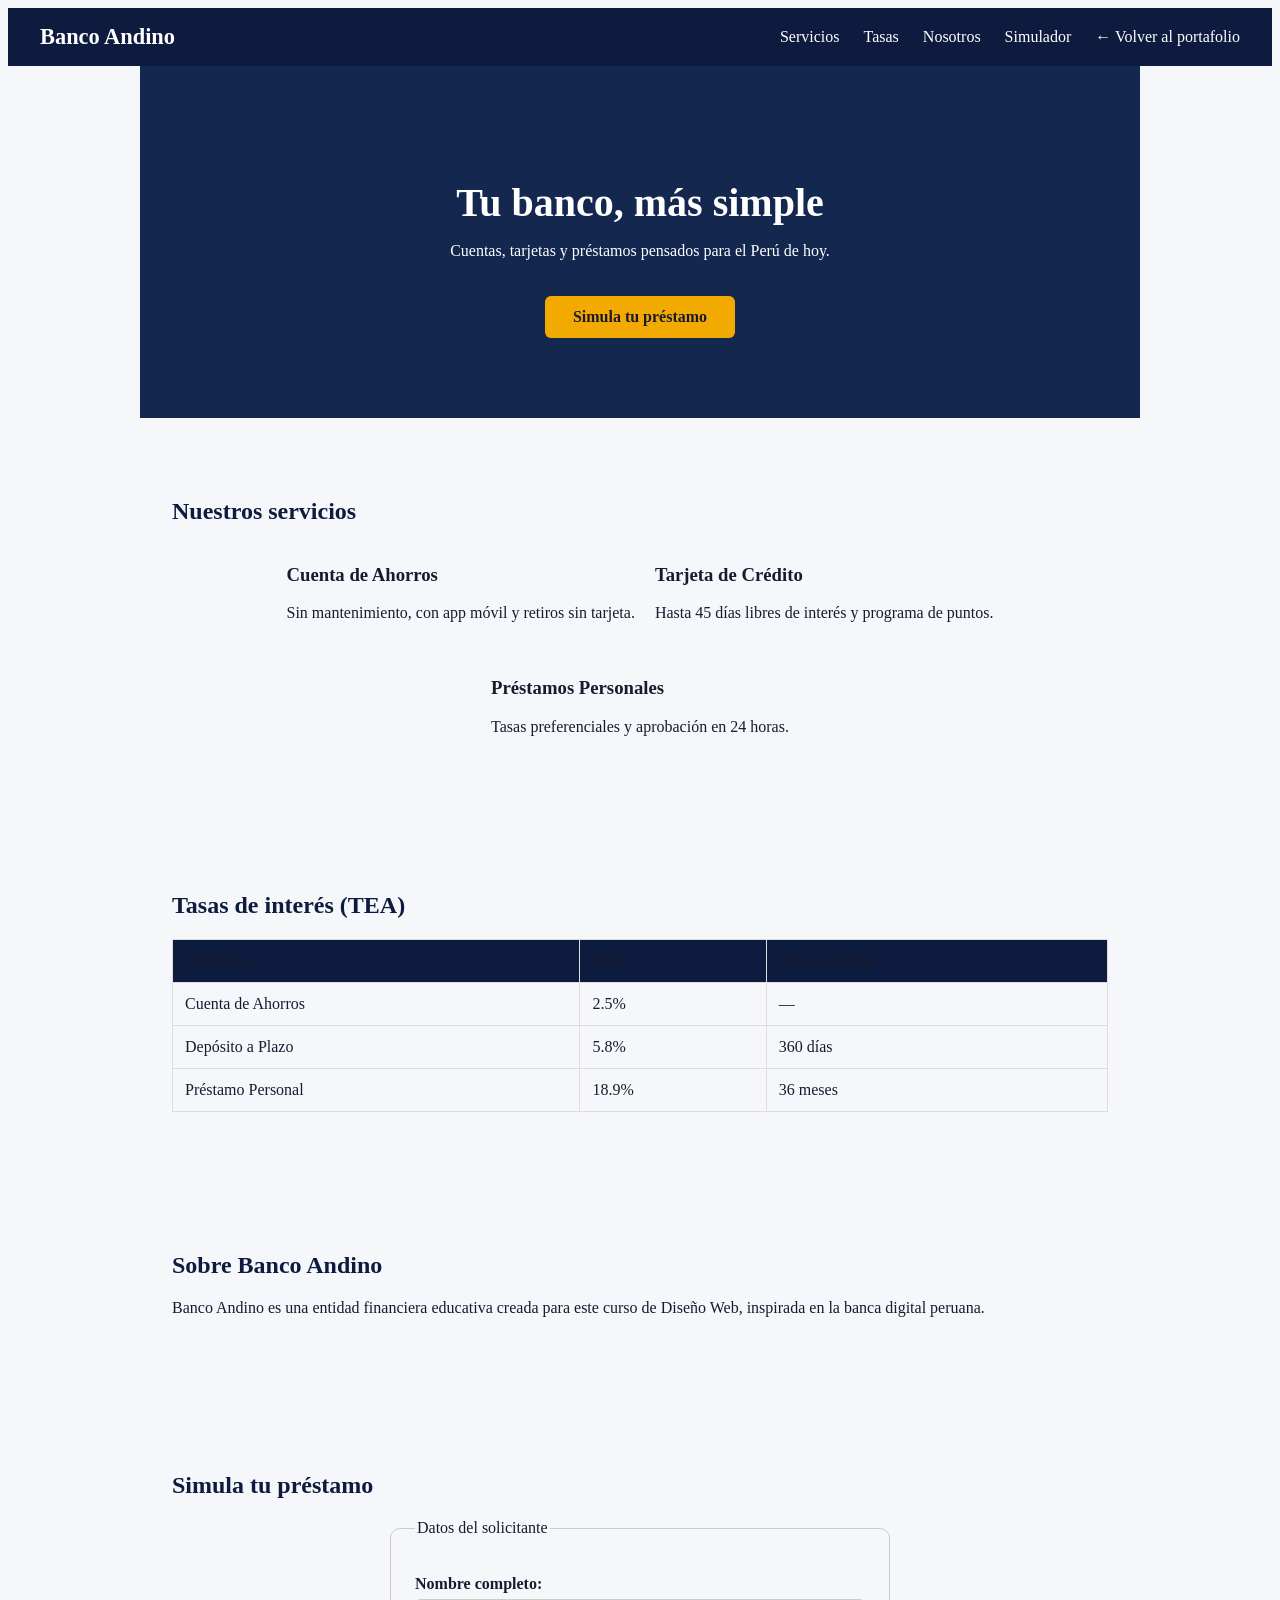
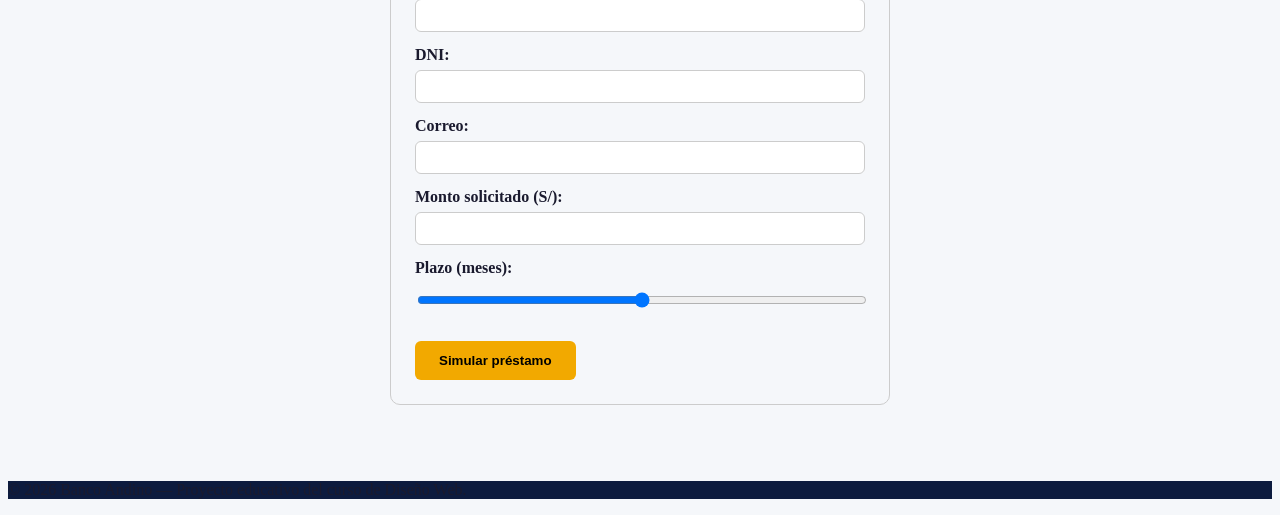
<file: html/banco.html>
<!DOCTYPE html>
<html lang="es">
<head>
  <meta charset="UTF-8">
  <meta name="viewport" content="width=device-width, initial-scale=1.0">
  <meta name="description" content="Banco Andino - Banca simple y confiable">
  <title>Banco Andino</title>
  <link rel="stylesheet" href="../css/banco.css">
</head>
<body>
  <header>
    <div class="logo">Banco Andino</div>
    <nav>
      <ul>
        <li><a href="#servicios">Servicios</a></li>
        <li><a href="#tasas">Tasas</a></li>
        <li><a href="#nosotros">Nosotros</a></li>
        <li><a href="#contacto">Simulador</a></li>
        <li><a href="portafolio.html">← Volver al portafolio</a></li>
      </ul>
    </nav>
  </header>

  <main>
    <section class="hero">
      <h1>Tu banco, más simple</h1>
      <p>Cuentas, tarjetas y préstamos pensados para el Perú de hoy.</p>
      <a href="#contacto" class="btn">Simula tu préstamo</a>
    </section>

    <section id="servicios">
      <h2>Nuestros servicios</h2>
      <div class="servicios-grid">
        <article class="servicio-card">
          <h3>Cuenta de Ahorros</h3>
          <p>Sin mantenimiento, con app móvil y retiros sin tarjeta.</p>
        </article>
        <article class="servicio-card">
          <h3>Tarjeta de Crédito</h3>
          <p>Hasta 45 días libres de interés y programa de puntos.</p>
        </article>
        <article class="servicio-card">
          <h3>Préstamos Personales</h3>
          <p>Tasas preferenciales y aprobación en 24 horas.</p>
        </article>
      </div>
    </section>

    <section id="tasas">
      <h2>Tasas de interés (TEA)</h2>
      <table>
        <thead>
          <tr>
            <th scope="col">Producto</th>
            <th scope="col">TEA</th>
            <th scope="col">Plazo máximo</th>
          </tr>
        </thead>
        <tbody>
          <tr>
            <td>Cuenta de Ahorros</td>
            <td>2.5%</td>
            <td>—</td>
          </tr>
          <tr>
            <td>Depósito a Plazo</td>
            <td>5.8%</td>
            <td>360 días</td>
          </tr>
          <tr>
            <td>Préstamo Personal</td>
            <td>18.9%</td>
            <td>36 meses</td>
          </tr>
        </tbody>
      </table>
    </section>

    <section id="nosotros">
      <h2>Sobre Banco Andino</h2>
      <p>Banco Andino es una entidad financiera educativa creada para este curso de Diseño Web, inspirada
      en la banca digital peruana.</p>
    </section>

    <section id="contacto">
      <h2>Simula tu préstamo</h2>
      <form>
        <fieldset>
          <legend>Datos del solicitante</legend>

          <label for="nombre">Nombre completo:</label>
          <input type="text" id="nombre" name="nombre" required>

          <label for="dni">DNI:</label>
          <input type="text" id="dni" name="dni" pattern="[0-9]{8}" maxlength="8" required>

          <label for="correo">Correo:</label>
          <input type="email" id="correo" name="correo" required>

          <label for="monto">Monto solicitado (S/):</label>
          <input type="number" id="monto" name="monto" min="500" max="50000" step="100">

          <label for="plazo">Plazo (meses):</label>
          <input type="range" id="plazo" name="plazo" min="6" max="36">

          <input type="submit" value="Simular préstamo">
        </fieldset>
      </form>
    </section>
  </main>

  <footer>
    <p>&copy; 2026 Banco Andino — Proyecto educativo del curso de Diseño Web.</p>
  </footer>
</body>
</html>
</file>
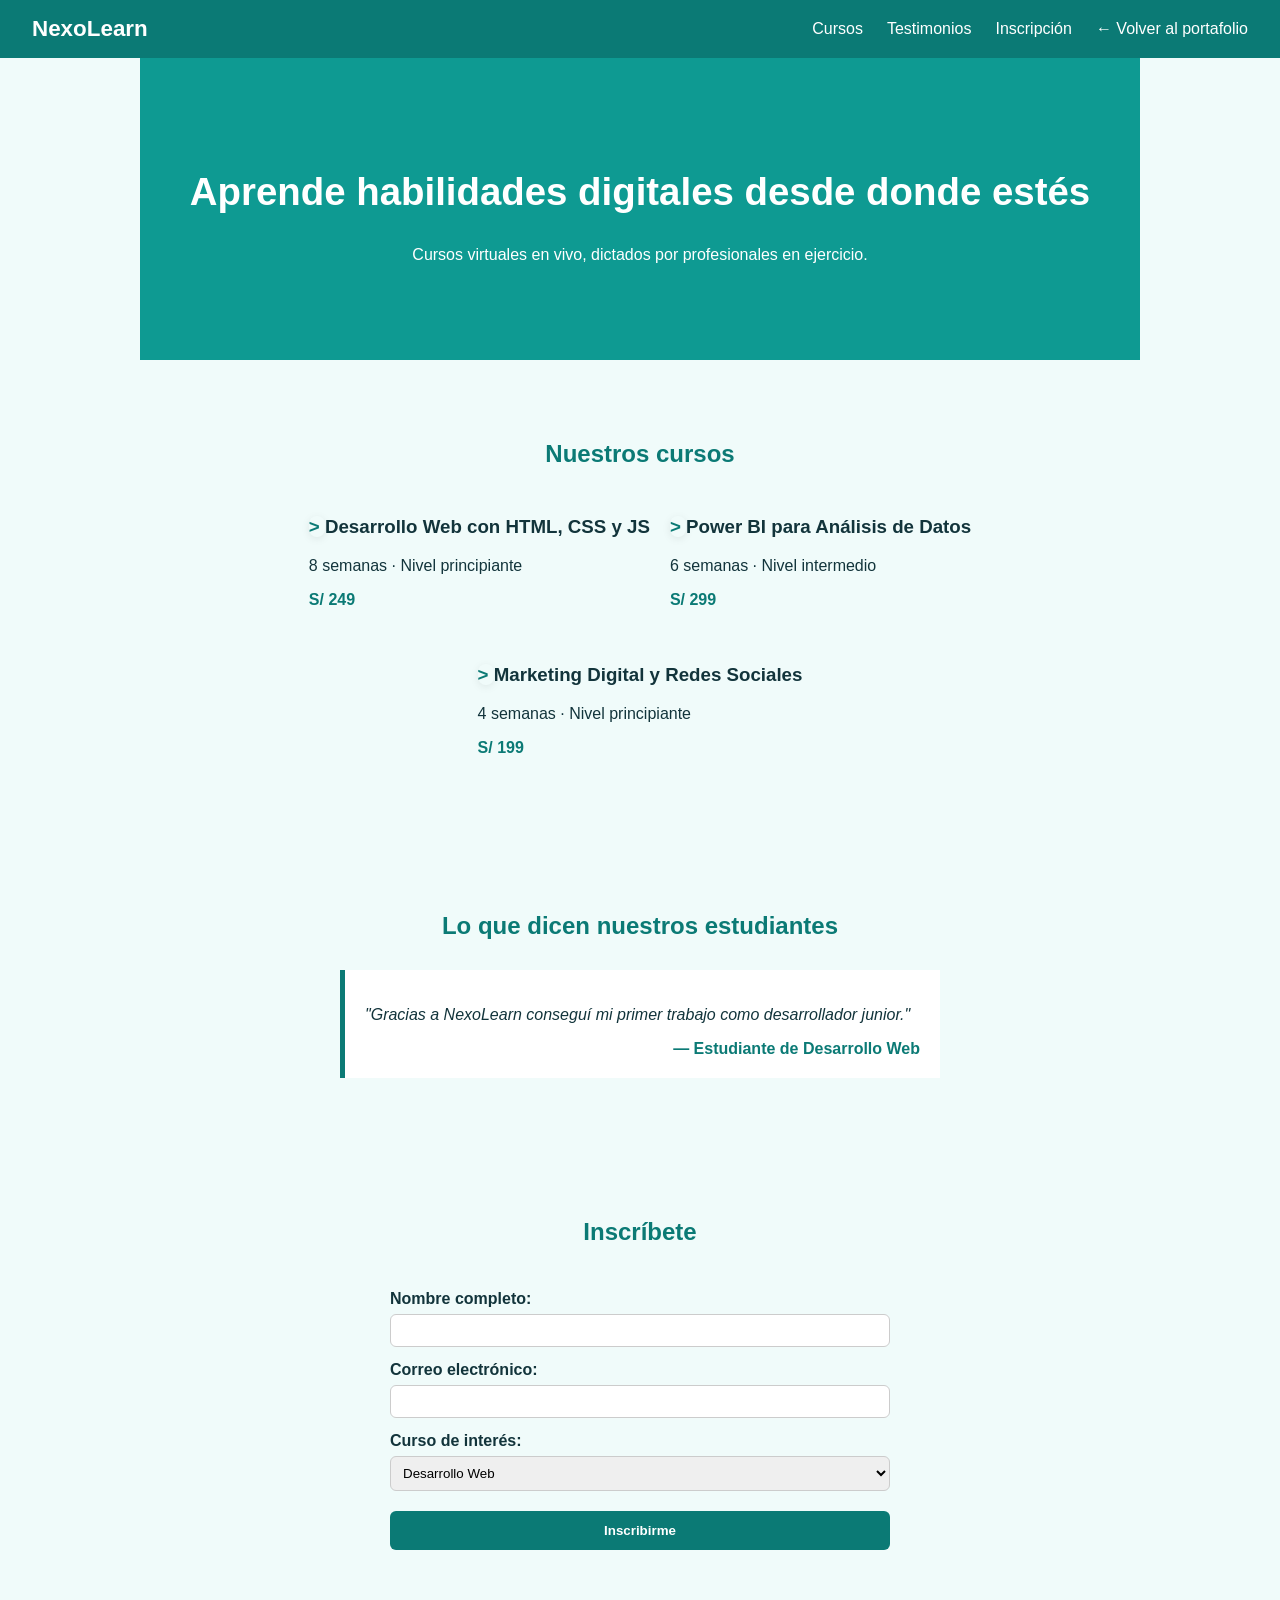
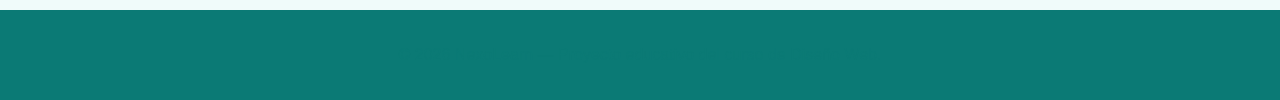
<file: html/capacitacion_virtual.html>
<!DOCTYPE html>
<html lang="es">
<head>
  <meta charset="UTF-8">
  <meta name="viewport" content="width=device-width, initial-scale=1.0">
  <meta name="description" content="NexoLearn - Capacitación y Cursos Virtuales">
  <title>NexoLearn - Capacitación Virtual</title>
  <link rel="stylesheet" href="../css/capacitacion_virtual.css">
</head>
<body>
  <header>
    <div class="logo">NexoLearn</div>
    <nav>
      <ul>
        <li><a href="#cursos">Cursos</a></li>
        <li><a href="#testimonios">Testimonios</a></li>
        <li><a href="#inscripcion">Inscripción</a></li>
        <li><a href="portafolio.html">← Volver al portafolio</a></li>
      </ul>
    </nav>
  </header>

  <main>
    <section class="hero">
      <h1>Aprende habilidades digitales desde donde estés</h1>
      <p>Cursos virtuales en vivo, dictados por profesionales en ejercicio.</p>
    </section>

    <section id="cursos">
      <h2>Nuestros cursos</h2>
      <div class="cursos-grid">

        <article class="curso-card">
          <h3>Desarrollo Web con HTML, CSS y JS</h3>
          <p>8 semanas · Nivel principiante</p>
          <p class="precio">S/ 249</p>
        </article>

        <article class="curso-card">
          <h3>Power BI para Análisis de Datos</h3>
          <p>6 semanas · Nivel intermedio</p>
          <p class="precio">S/ 299</p>
        </article>

        <article class="curso-card">
          <h3>Marketing Digital y Redes Sociales</h3>
          <p>4 semanas · Nivel principiante</p>
          <p class="precio">S/ 199</p>
        </article>

      </div>
    </section>

    <section id="testimonios">
      <h2>Lo que dicen nuestros estudiantes</h2>
      <blockquote>
        <p>"Gracias a NexoLearn conseguí mi primer trabajo como desarrollador junior."</p>
        <cite>— Estudiante de Desarrollo Web</cite>
      </blockquote>
    </section>

    <section id="inscripcion">
      <h2>Inscríbete</h2>
      <form>
        <label for="nombre">Nombre completo:</label>
        <input type="text" id="nombre" name="nombre" required>

        <label for="correo">Correo electrónico:</label>
        <input type="email" id="correo" name="correo" required>

        <label for="curso">Curso de interés:</label>
        <select id="curso" name="curso">
          <option value="web">Desarrollo Web</option>
          <option value="bi">Power BI</option>
          <option value="marketing">Marketing Digital</option>
        </select>

        <input type="submit" value="Inscribirme">
      </form>
    </section>
  </main>

  <footer>
    <p>&copy; 2026 NexoLearn — Proyecto educativo del curso de Diseño Web.</p>
  </footer>
</body>
</html>
</file>
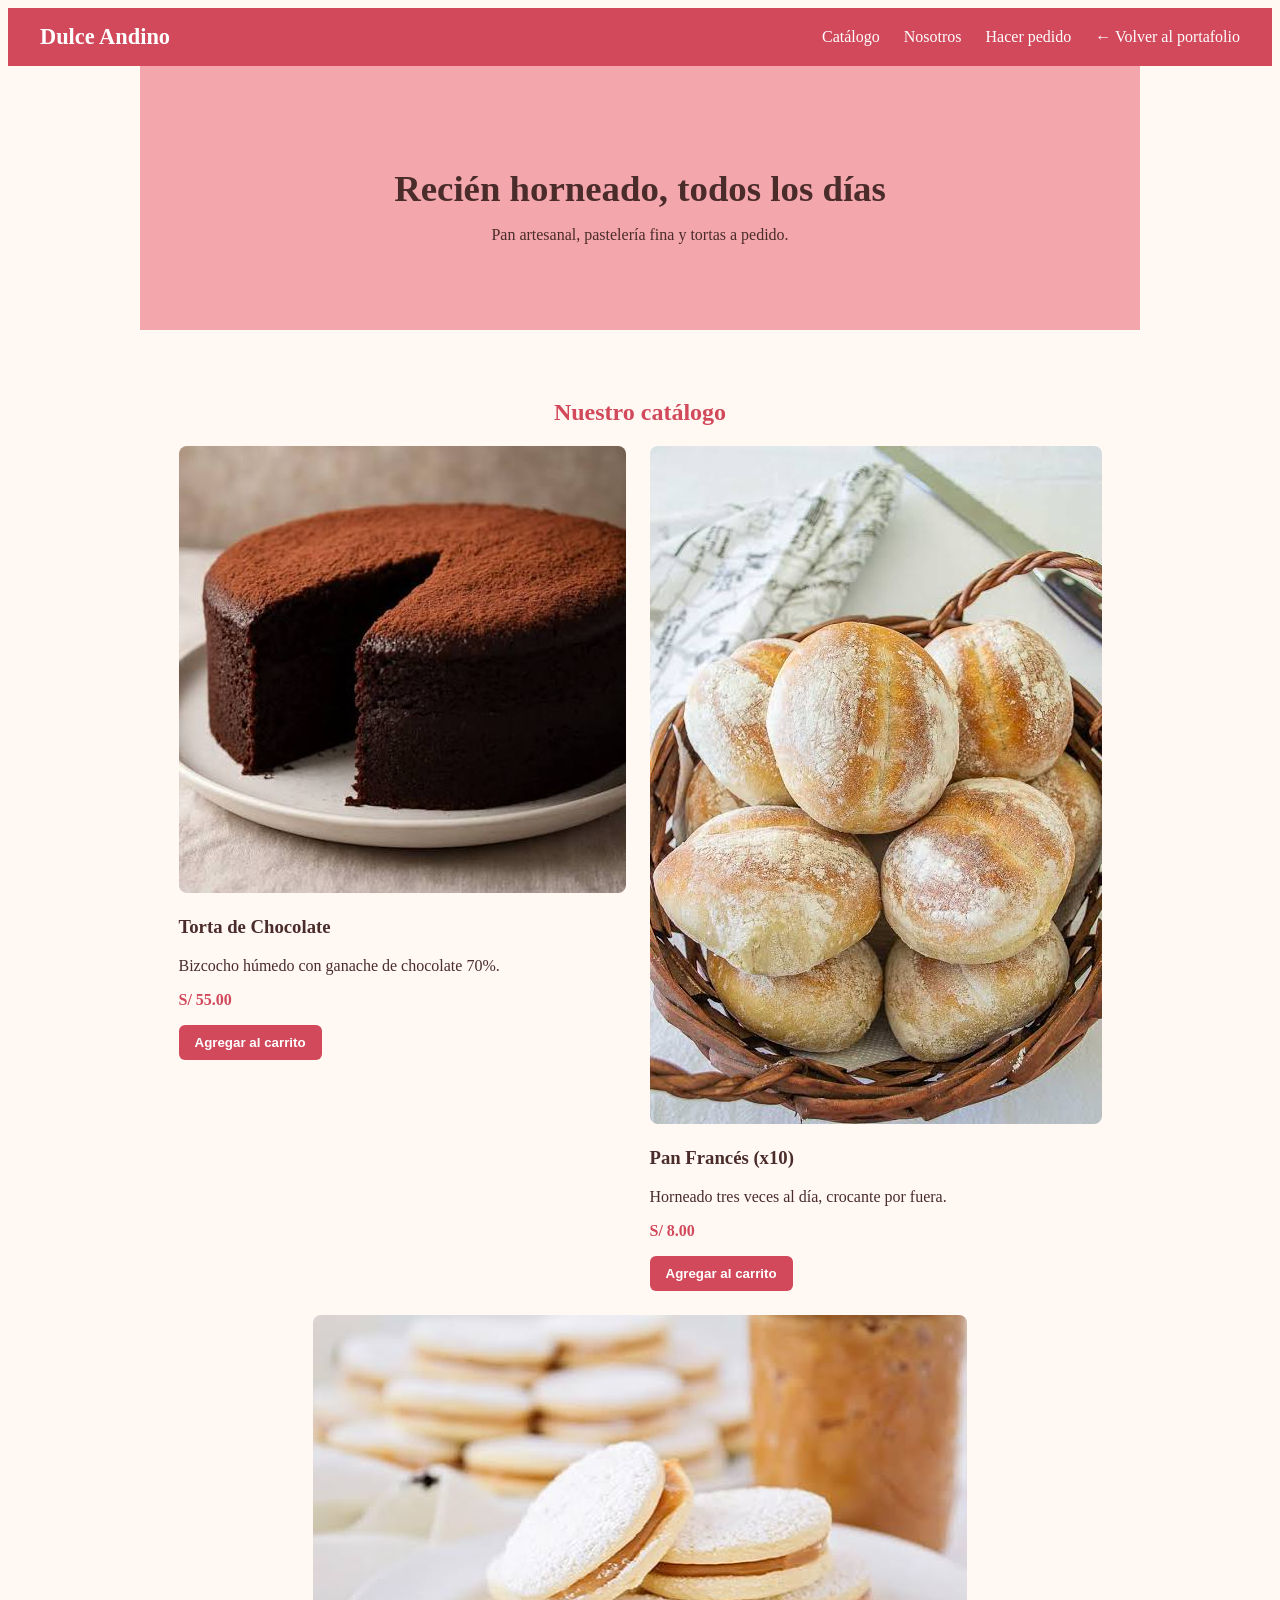
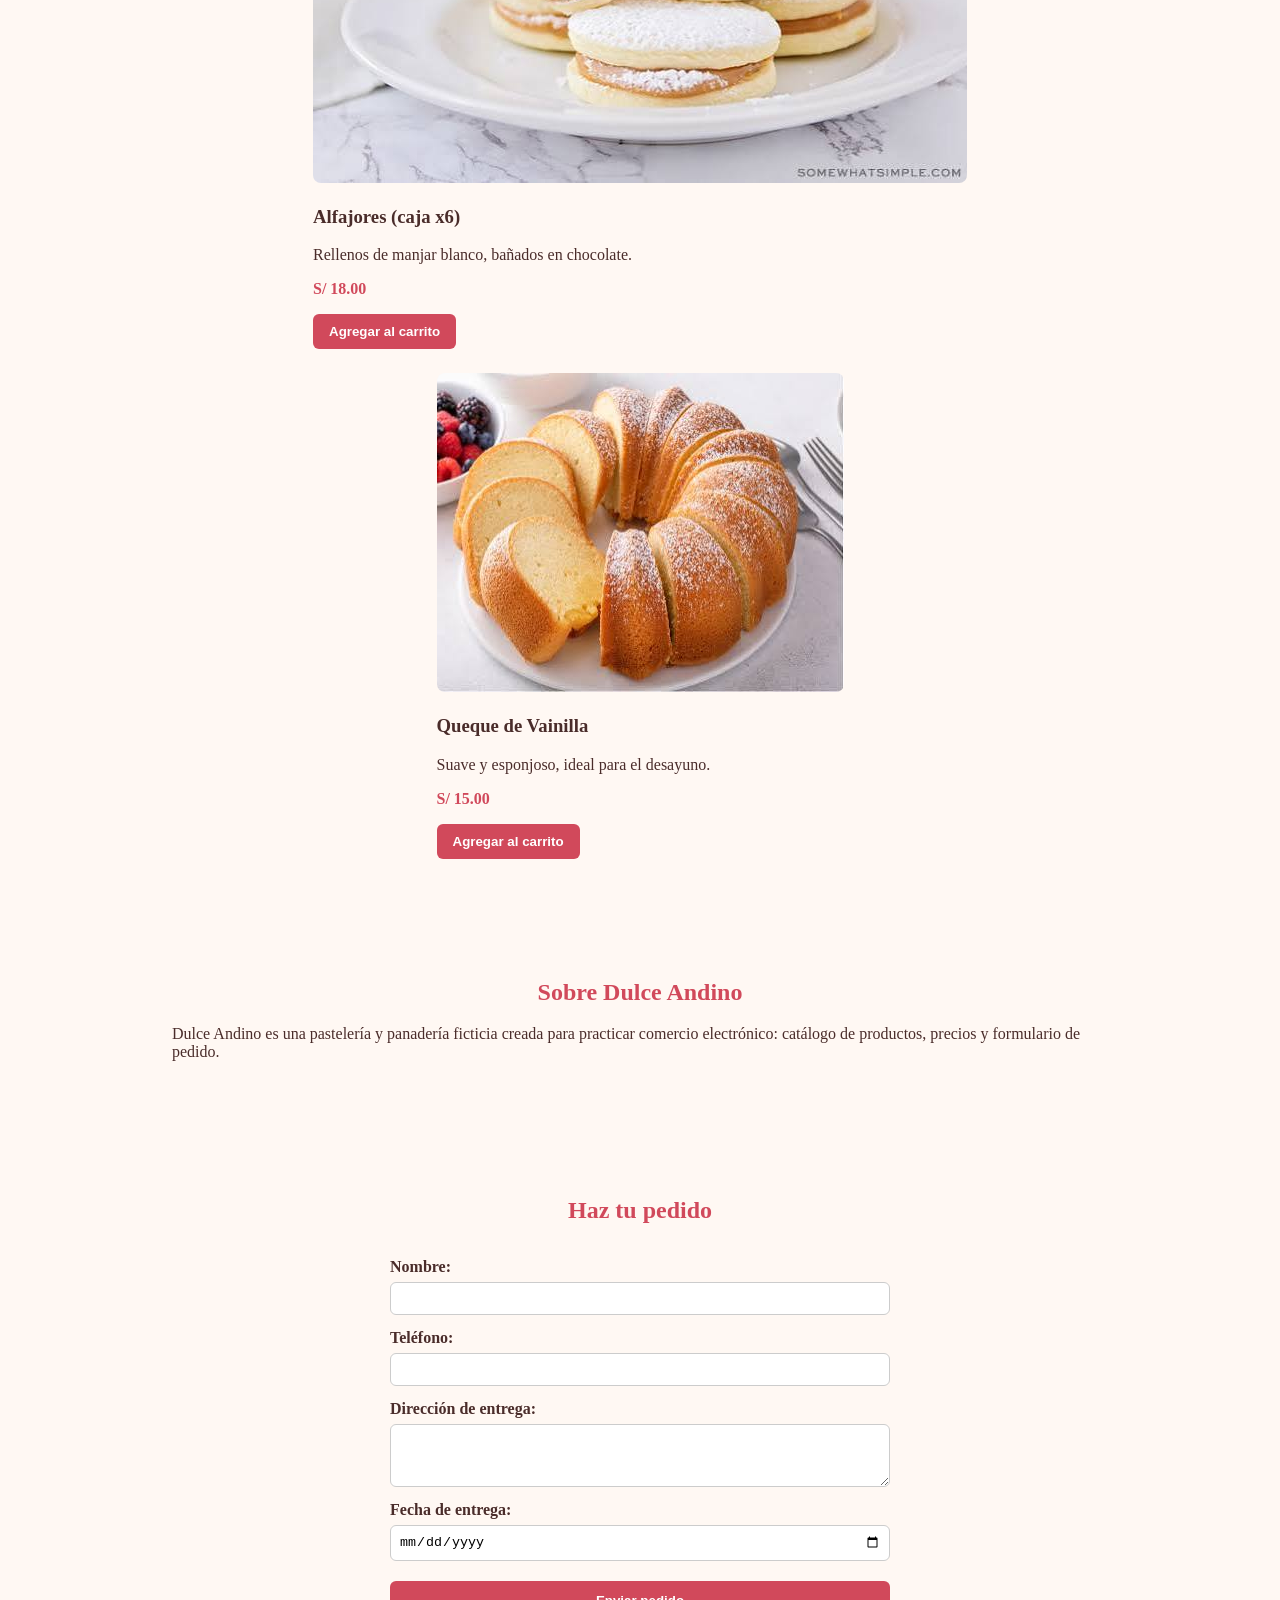
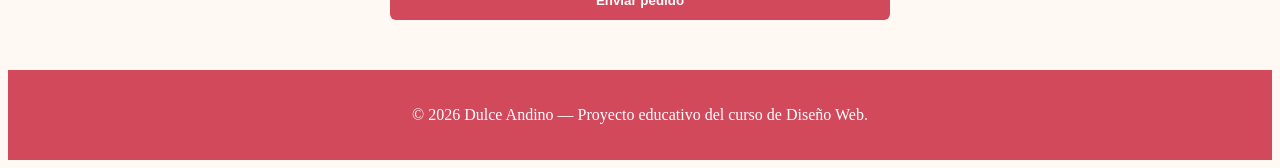
<file: html/pasteleria_ecommerce.html>
<!DOCTYPE html>
<html lang="es">
<head>
  <meta charset="UTF-8">
  <meta name="viewport" content="width=device-width, initial-scale=1.0">
  <meta name="description" content="Dulce Andino - Pastelería y Panadería">
  <title>Dulce Andino - Pastelería y Panadería</title>
  <link rel="stylesheet" href="../css/pasteleria_ecommerce.css">
</head>
<body>
  <header>
    <div class="logo">Dulce Andino</div>
    <nav>
      <ul>
        <li><a href="#catalogo">Catálogo</a></li>
        <li><a href="#nosotros">Nosotros</a></li>
        <li><a href="#contacto">Hacer pedido</a></li>
        <li><a href="portafolio.html">← Volver al portafolio</a></li>
      </ul>
    </nav>
  </header>

  <main>
    <section class="hero">
      <h1>Recién horneado, todos los días</h1>
      <p>Pan artesanal, pastelería fina y tortas a pedido.</p>
    </section>

    <section id="catalogo">
      <h2>Nuestro catálogo</h2>
      <div class="productos-grid">

        <article class="producto-card">
          <img src="imagenes/Torta de chocolate.jpg" alt="Torta de chocolate">
          <h3>Torta de Chocolate</h3>
          <p>Bizcocho húmedo con ganache de chocolate 70%.</p>
          <p class="precio">S/ 55.00</p>
          <button type="button">Agregar al carrito</button>
        </article>

        <article class="producto-card">
          <img src="imagenes/pan frances.jpg" alt="Pan francés">
          <h3>Pan Francés (x10)</h3>
          <p>Horneado tres veces al día, crocante por fuera.</p>
          <p class="precio">S/ 8.00</p>
          <button type="button">Agregar al carrito</button>
        </article>

        <article class="producto-card">
          <img src="imagenes/Alfajores.jpg" alt="Foto Alfajores">
          <h3>Alfajores (caja x6)</h3>
          <p>Rellenos de manjar blanco, bañados en chocolate.</p>
          <p class="precio">S/ 18.00</p>
          <button type="button">Agregar al carrito</button>
        </article>

        <article class="producto-card">
          <img src="imagenes/Queque de vainilla.jpg" alt="Queque de vainilla">
          <h3>Queque de Vainilla</h3>
          <p>Suave y esponjoso, ideal para el desayuno.</p>
          <p class="precio">S/ 15.00</p>
          <button type="button">Agregar al carrito</button>
        </article>

      </div>
    </section>

    <section id="nosotros">
      <h2>Sobre Dulce Andino</h2>
      <p>Dulce Andino es una pastelería y panadería ficticia creada para practicar comercio electrónico:
      catálogo de productos, precios y formulario de pedido.</p>
    </section>

    <section id="contacto">
      <h2>Haz tu pedido</h2>
      <form>
        <label for="nombre">Nombre:</label>
        <input type="text" id="nombre" name="nombre" required>

        <label for="telefono">Teléfono:</label>
        <input type="tel" id="telefono" name="telefono">

        <label for="direccion">Dirección de entrega:</label>
        <textarea id="direccion" name="direccion" rows="3"></textarea>

        <label for="fecha">Fecha de entrega:</label>
        <input type="date" id="fecha" name="fecha">

        <input type="submit" value="Enviar pedido">
      </form>
    </section>
  </main>

  <footer>
    <p>&copy; 2026 Dulce Andino — Proyecto educativo del curso de Diseño Web.</p>
  </footer>
</body>
</html>
</file>
<file: css/banco.css>
:root {
  --azul-oscuro: #0d1b3e;
  --azul-texto: #1a1a2e;
  --azul-hero: #14274e;
  --dorado: #f2a900;
  --fondo: #f5f7fa; 
}

*{ box-sizing: border-box; }

body{

  color: var(--azul-texto);
  background-color: var(--fondo);
}

header {
  display: flex;
  justify-content: space-between;
  align-items: center;
  background-color: var(--azul-oscuro);
  color: white;
  padding: 16px 32px;
}

.logo { font-size: 1.4rem; font-weight: bold; }

header nav ul {
  list-style: none;
  display: flex;
  gap: 24px;
  margin: 0;
  padding: 0;
}

header nav a { color: white; text-decoration: none; }
header nav a:hover { text-decoration: underline; }

.hero {
  background-color: var(--azul-hero);
  color: white;
  text-align: center;
  padding: 80px 20px;
}

.hero h1 { font-size: 2.5rem; margin-bottom: 10px; }

.btn {
  display: inline-block;
  margin-top: 20px;
  padding: 12px 28px;
  background-color: var(--dorado);
  color: #1a1a2e;
  border-radius: 6px;
  text-decoration: none;
  font-weight: bold;
}

section { padding: 60px 32px; max-width: 1000px; margin: 0 auto; }
h2 { color:var(--azul-oscuro); }

.servicios-grid { display: flex; flex-wrap: wrap; gap: 20px; justify-content: center; }

.servicio-card  h3 ::before {
  content: "> ";
  color: var(--dorado);
  font-weight: bold;
    -webkit-border-radius: 10px;
/* Safari y Chrome */
    -moz-border-radius: 10px; /*
Firefox */
    border-radius: 10px; /*
Estandar */
    box-shadow: 0 2px 8px rgba(0,
0, 0, 0.08);
}

table { width: 100%; border-collapse: collapse; }
th, td { padding: 12px; border: 1px solid #ddd; text-align: left; }
th { background-color: var(--azul-oscuro); }

form fieldset {
  border: 1px solid #ccc;
  border-radius: 10px;
  padding: 24px;
  max-width: 500px;
  margin: 0 auto;
}

form label { display: block; margin-top: 14px; font-weight: bold; }

form input {
  width: 100%;
  padding: 8px;
  margin-top: 6px;
  border-radius: 6px;
  border: 1px solid #ccc;
}

form input[type="submit"] {
  margin-top: 20px;
  width: auto;
  background-color: var(--dorado);
  border: none;
  padding: 12px 24px;
  font-weight: bold;
  cursor: pointer;
  border-radius: 6px;
}

footer { background-color: var(--azul-oscuro); }
</file>
<file: css/capacitacion_virtual.css>
* { box-sizing: border-box; }

:root {
  --verde-marca: #0b7a75;
  --verde-oscuro: #12343b;
  --verde-claro: #0e9a92;
  --fondo: #f0fbfa;
}

body {
  font-family: 'Segoe UI', Arial, sans-serif;
  margin: 0;
  background-color: var(--fondo);
  color: #12343b;
}

header {
  display: flex;
  justify-content: space-between;
  align-items: center;
  background-color: var(--verde-marca);
  color: white;
  padding: 16px 32px;
}

.logo { font-size: 1.4rem; font-weight: bold; }

header nav ul {
  list-style: none;
  display: flex;
  gap: 24px;
  margin: 0;
  padding: 0;
}

header nav a { color: white; text-decoration: none; }
header nav a:hover { text-decoration: underline; }

.hero {
  background-color: var(--verde-claro);
  color: white;
  text-align: center;
  padding: 80px 20px;
}

.hero h1 { font-size: 2.4rem; }

section { padding: 60px 32px; max-width: 1000px; margin: 0 auto; }
h2 { text-align: center; color: #0b7a75; margin-bottom: 30px; }

.cursos-grid { display: flex; flex-wrap: wrap; gap: 20px; justify-content: center; }

.curso-card h3::before {
  content: "> ";
  color: var(--verde-marca);
  font-weight: bold;
    -webkit-border-radius: 10px;
    -moz-border-radius: 10px;
    border-radius: 10px;
    box-shadow: 0 2px 8px rgba(0, 0, 0, 0.08);
}

.precio { font-weight: bold; color: var(--verde-marca); }

blockquote {
  background-color: white;
  border-left: 5px solid var(--verde-marca);
  padding: 20px;
  font-style: italic;
  max-width: 600px;
  margin: 0 auto;
}

blockquote cite {
  display: block;
  margin-top: 10px;
  font-style: normal;
  font-weight: bold;
  color: var(--verde-marca);
  text-align: right;
}

form { max-width: 500px; margin: 0 auto; display: flex; flex-direction: column; }
form label { margin-top: 14px; font-weight: bold; }

form input, form select {
  padding: 8px;
  margin-top: 6px;
  border-radius: 6px;
  border: 1px solid #ccc;
}

form input[type="submit"] {
  margin-top: 20px;
  background-color: var(--verde-marca);
  color: white;
  border: none;
  padding: 12px;
  border-radius: 6px;
  font-weight: bold;
  cursor: pointer;
}

footer { background-color: var(--verde-marca); color: var(--verde-marca); text-align: center; padding: 20px; }
</file>
<file: css/pasteleria_ecommerce.css>
* { box-sizing: border-box; }

:root {
  --rosa-marca: #d1495b;
  --marron-texto: #4a2c2a;
  --rosa-claro: #f4a6ad;
  --fondo: #fff8f3;
}

body{
  background-color: var(--fondo);
  color: var(--marron-texto);
}

header {
  display: flex;
  justify-content: space-between;
  align-items: center;
  background-color: var(--rosa-marca);
  color: white;
  padding: 16px 32px;
}

.logo { font-size: 1.4rem; font-weight: bold; }

header nav ul {
  list-style: none;
  display: flex;
  gap: 24px;
  margin: 0;
  padding: 0;
}

header nav a { color: white; text-decoration: none; }
header nav a:hover { text-decoration: underline; }

.hero {
  background-color: var(--rosa-claro);
  text-align: center;
  padding: 70px 20px;
  color: var(--marron-texto);
}

.hero h1 { font-size: 2.3rem; margin-bottom: 10px; }

section { padding: 50px 32px; max-width: 1000px; margin: 0 auto; }
h2 { text-align: center; color: var(--rosa-marca); }

.productos-grid { display: flex; flex-wrap: wrap; gap: 24px; justify-content: center; }

.producto-card h3 ::before {
  content: "> ";
  color: var(--rosa-marca);
  font-weight: bold;
    -webkit-border-radius: 12px;
    -moz-border-radius: 12px;
    border-radius: 12px;
    box-shadow: 0 2px 8px rgba(0, 0, 0, 0.08);
}

.producto-card img { width: 100%; border-radius: 8px; }
.precio { font-weight: bold; color: var(--rosa-marca); }

.producto-card button {
  background-color: var(--rosa-marca);
  color: white;
  border: none;
  padding: 10px 16px;
  border-radius: 6px;
  cursor: pointer;
  font-weight: bold;
}

.producto-card button:hover { background-color: #a83346; }

form { max-width: 500px; margin: 0 auto; display: flex; flex-direction: column; }
form label { margin-top: 14px; font-weight: bold; }

form input, form textarea {
  padding: 8px;
  margin-top: 6px;
  border-radius: 6px;
  border: 1px solid #ccc;
}

form input[type="submit"] {
  margin-top: 20px;
  background-color: var(--rosa-marca);
  color: white;
  border: none;
  padding: 12px;
  border-radius: 6px;
  font-weight: bold;
  cursor: pointer;
}

footer { background-color: var(--rosa-marca); color: white; text-align: center; padding: 20px; }
</file>
